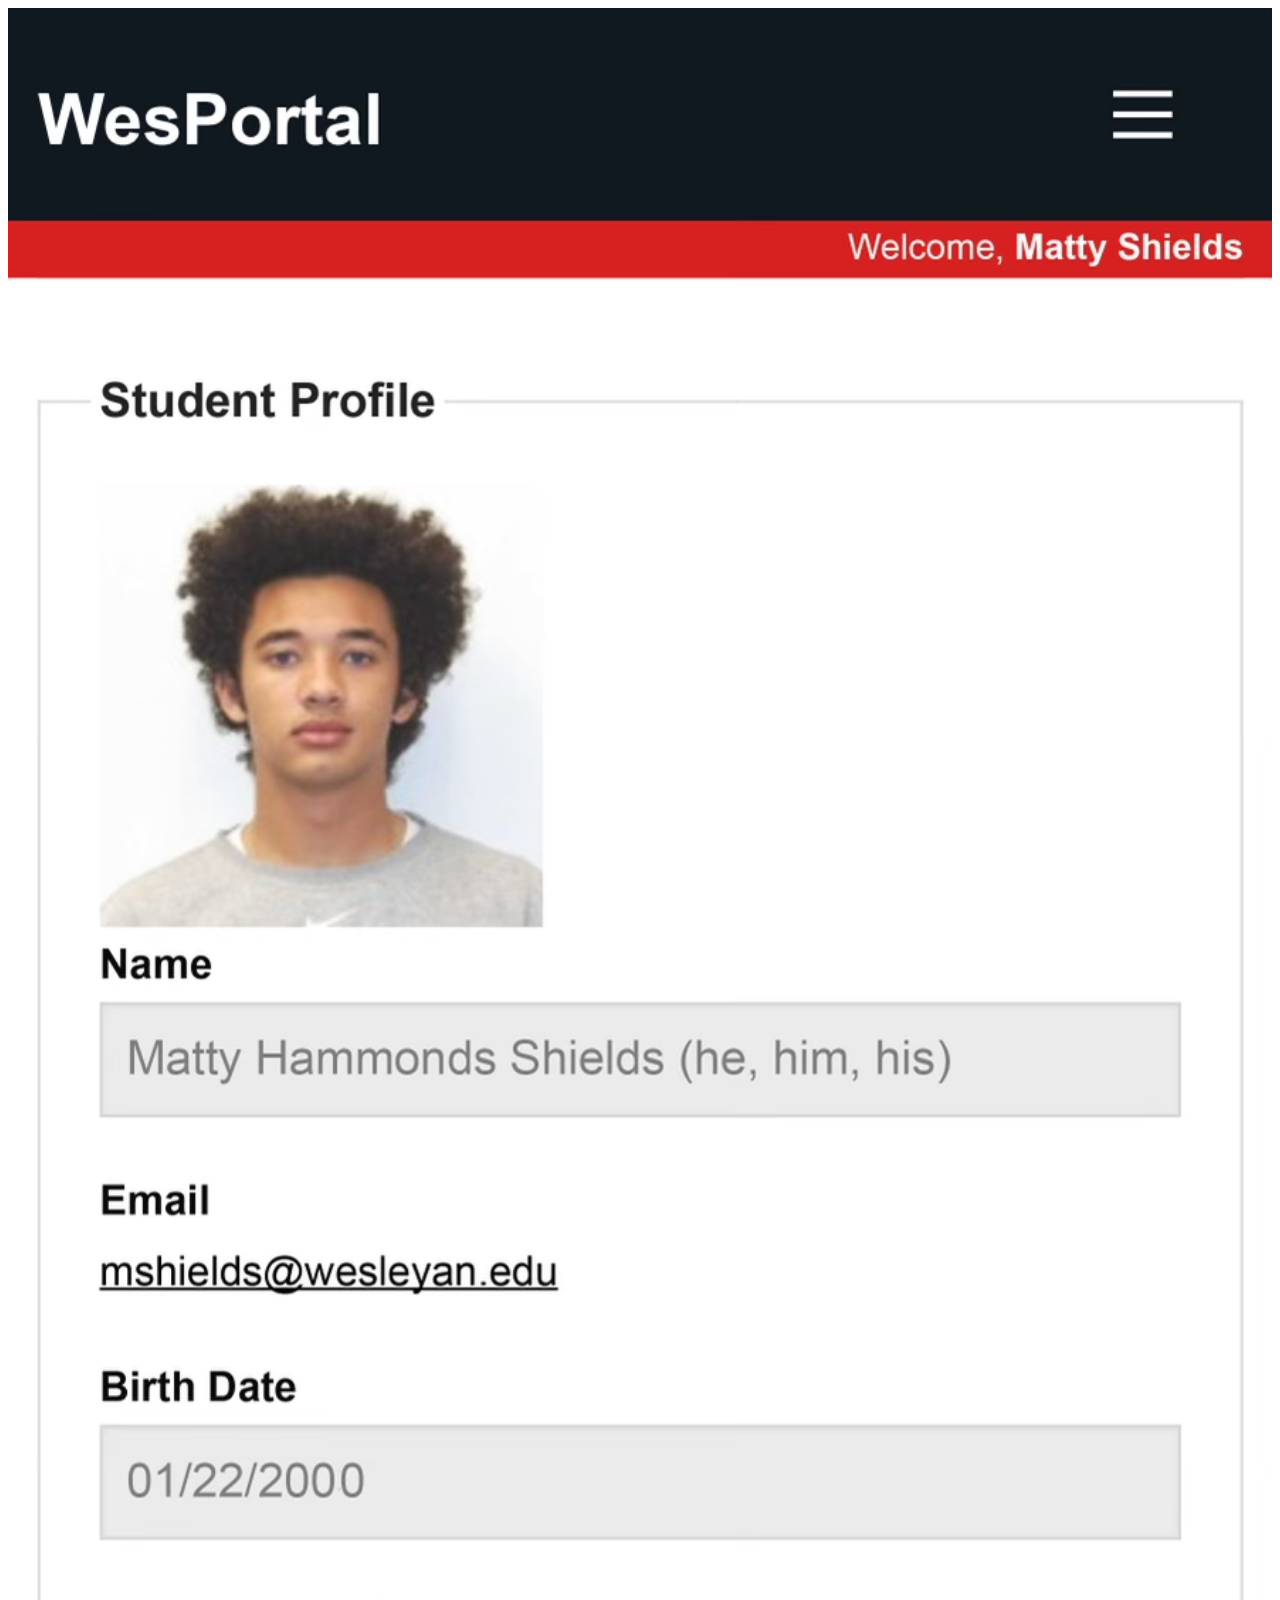
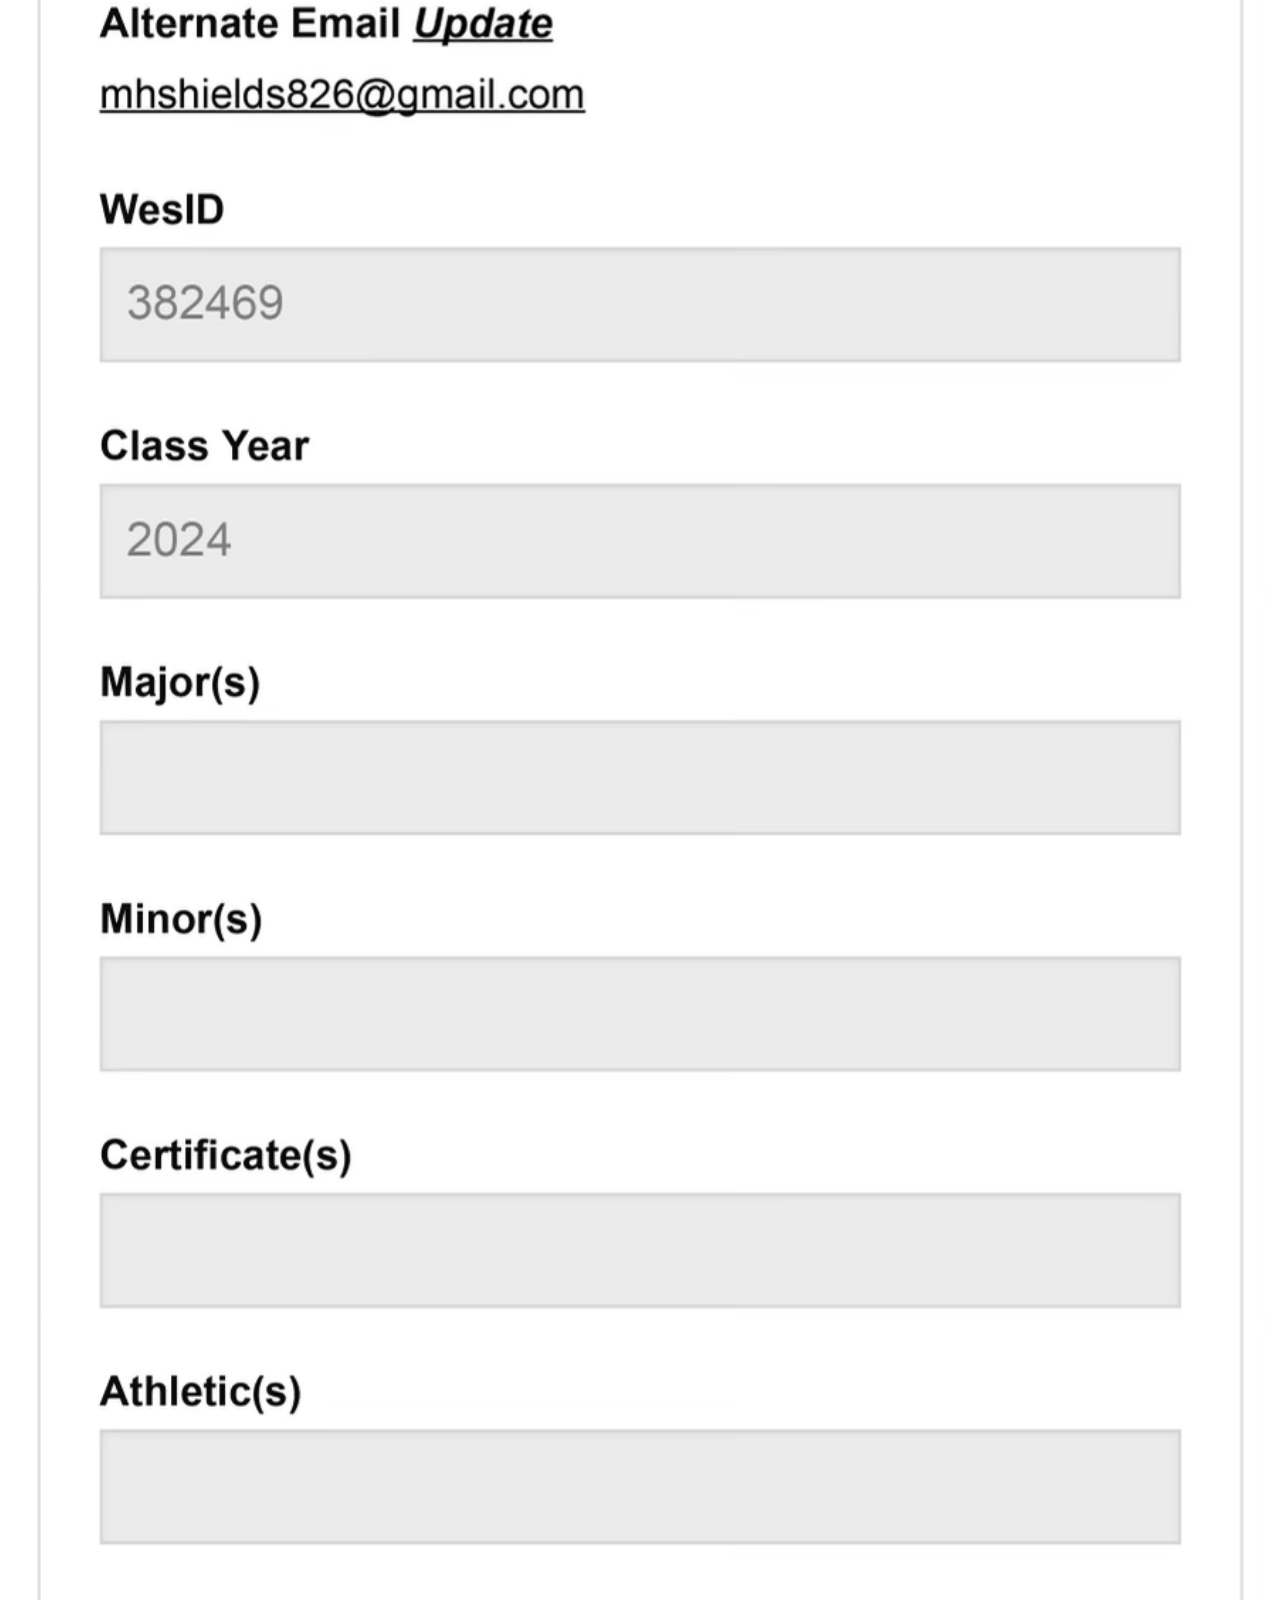
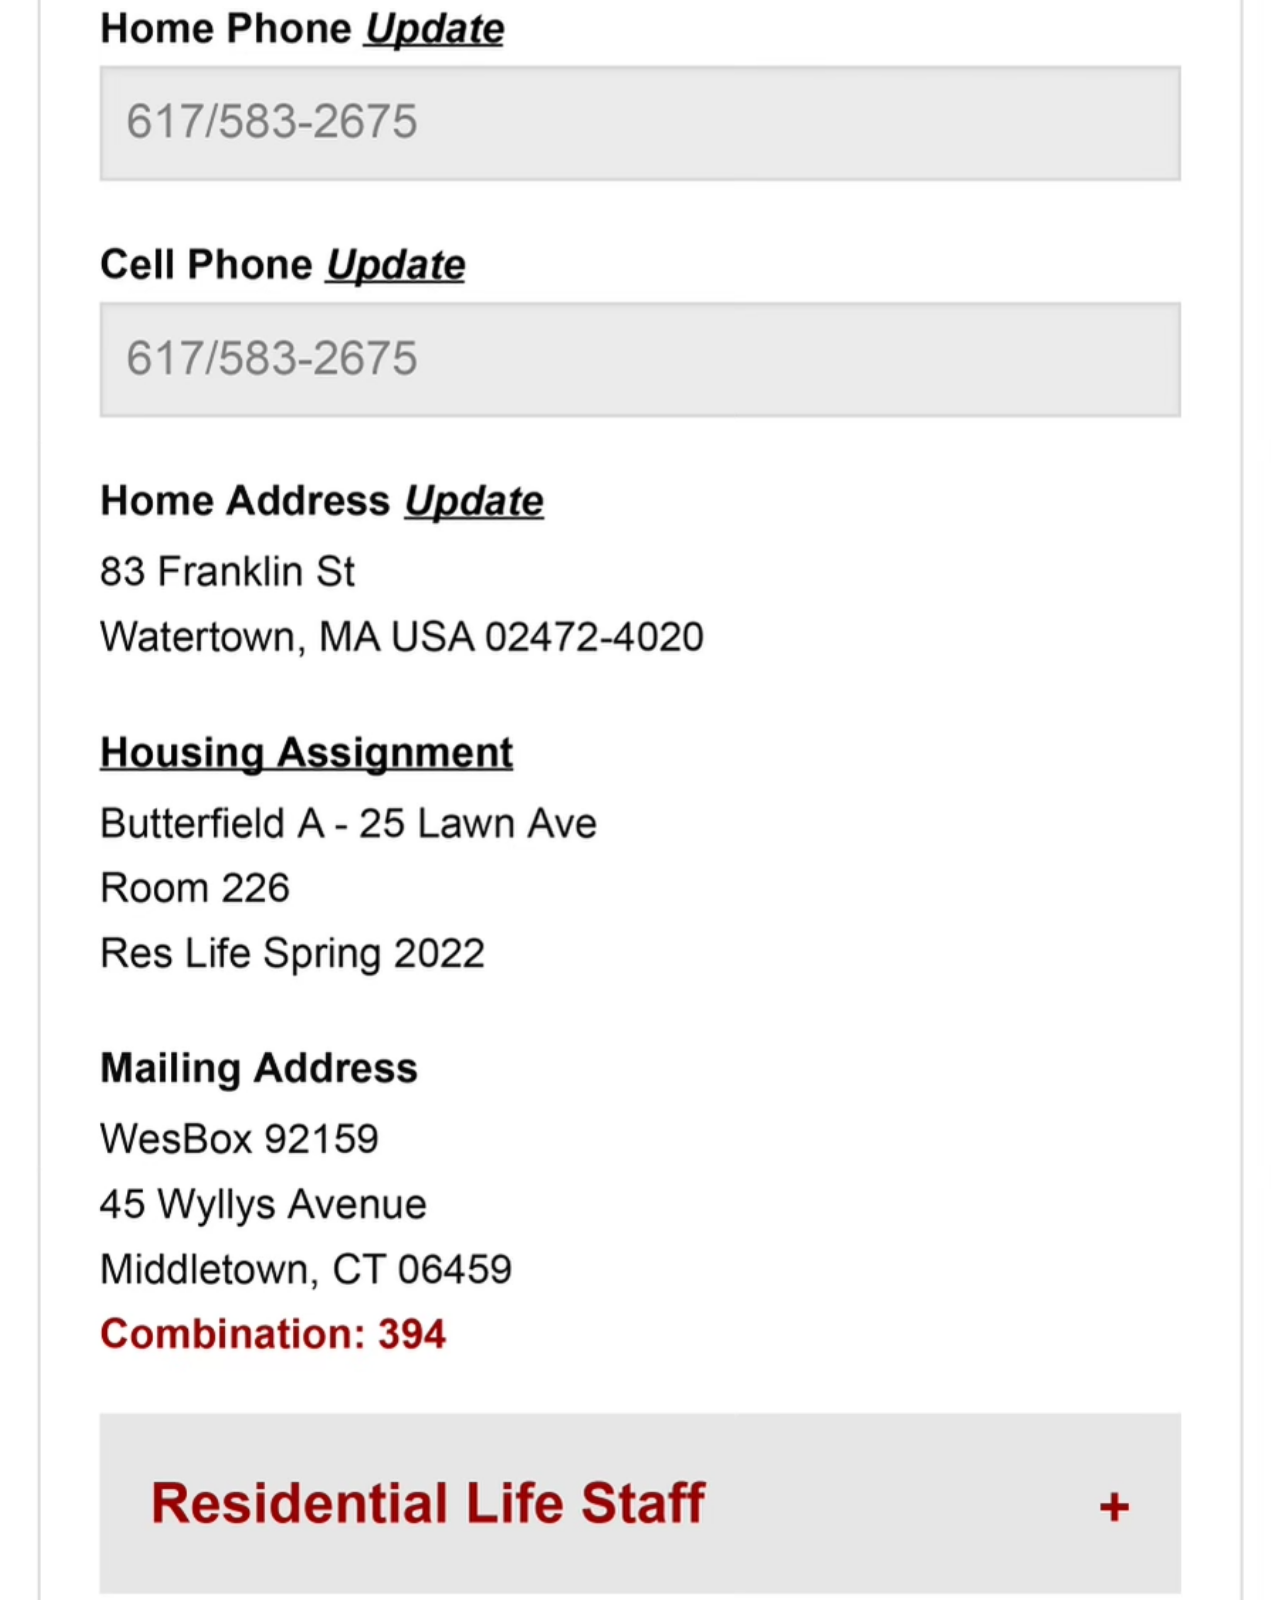
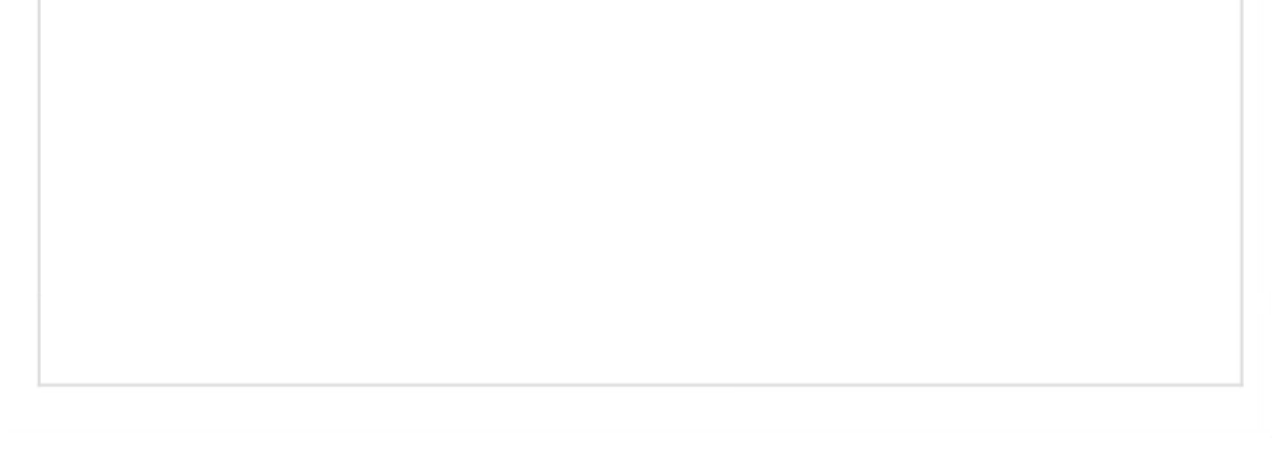
<file: index.html>
<!DOCTYPE html>
<html lang="en">
  <head>
    <meta charset="UTF-8">
    <meta name="viewport" content="width=device-width, initial-scale=1.0">
    <meta http-equiv="X-UA-Compatible" content="ie=edge">
    <title>Wesportal
    </title>
    <style>
      img {
        width: 100%;
        height: auto;
      }
    </style>
  </head>
  <body>
	  <img src="./Rose.png">
  </body>
</html>
</file>
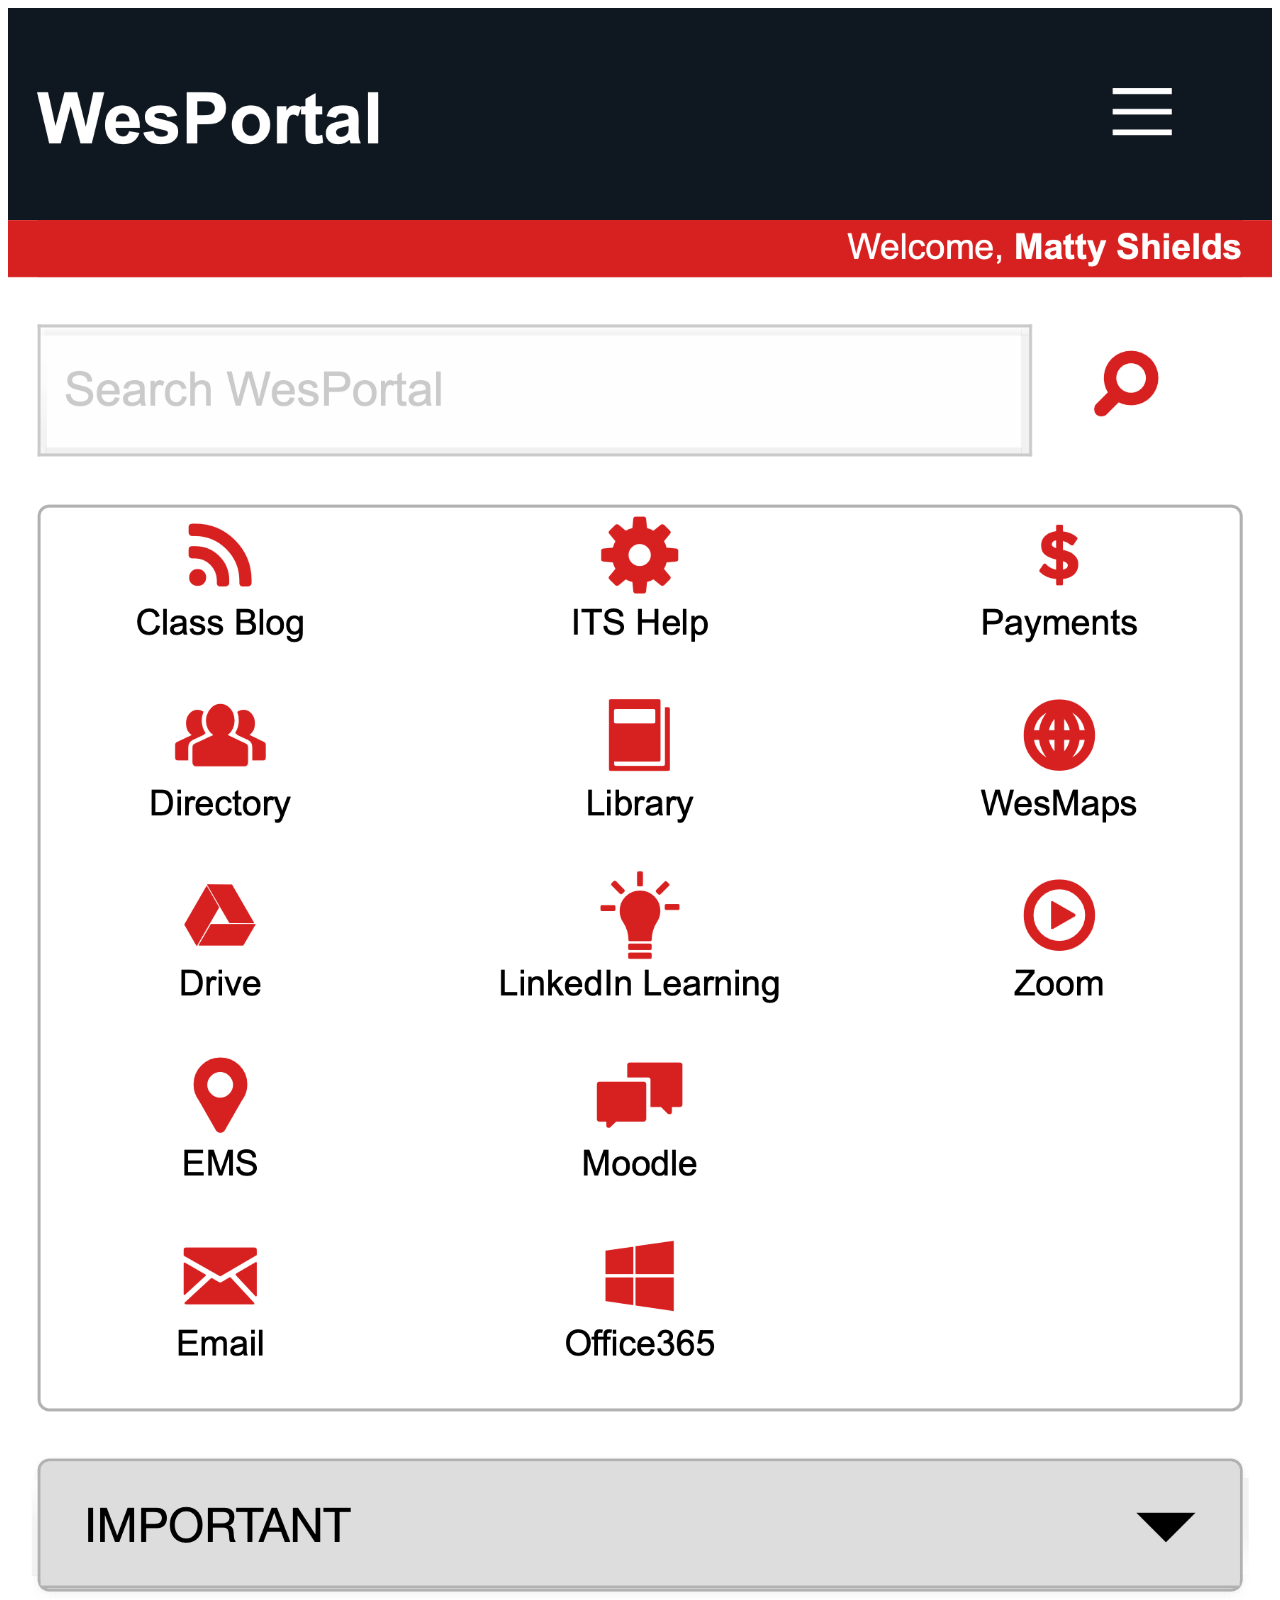
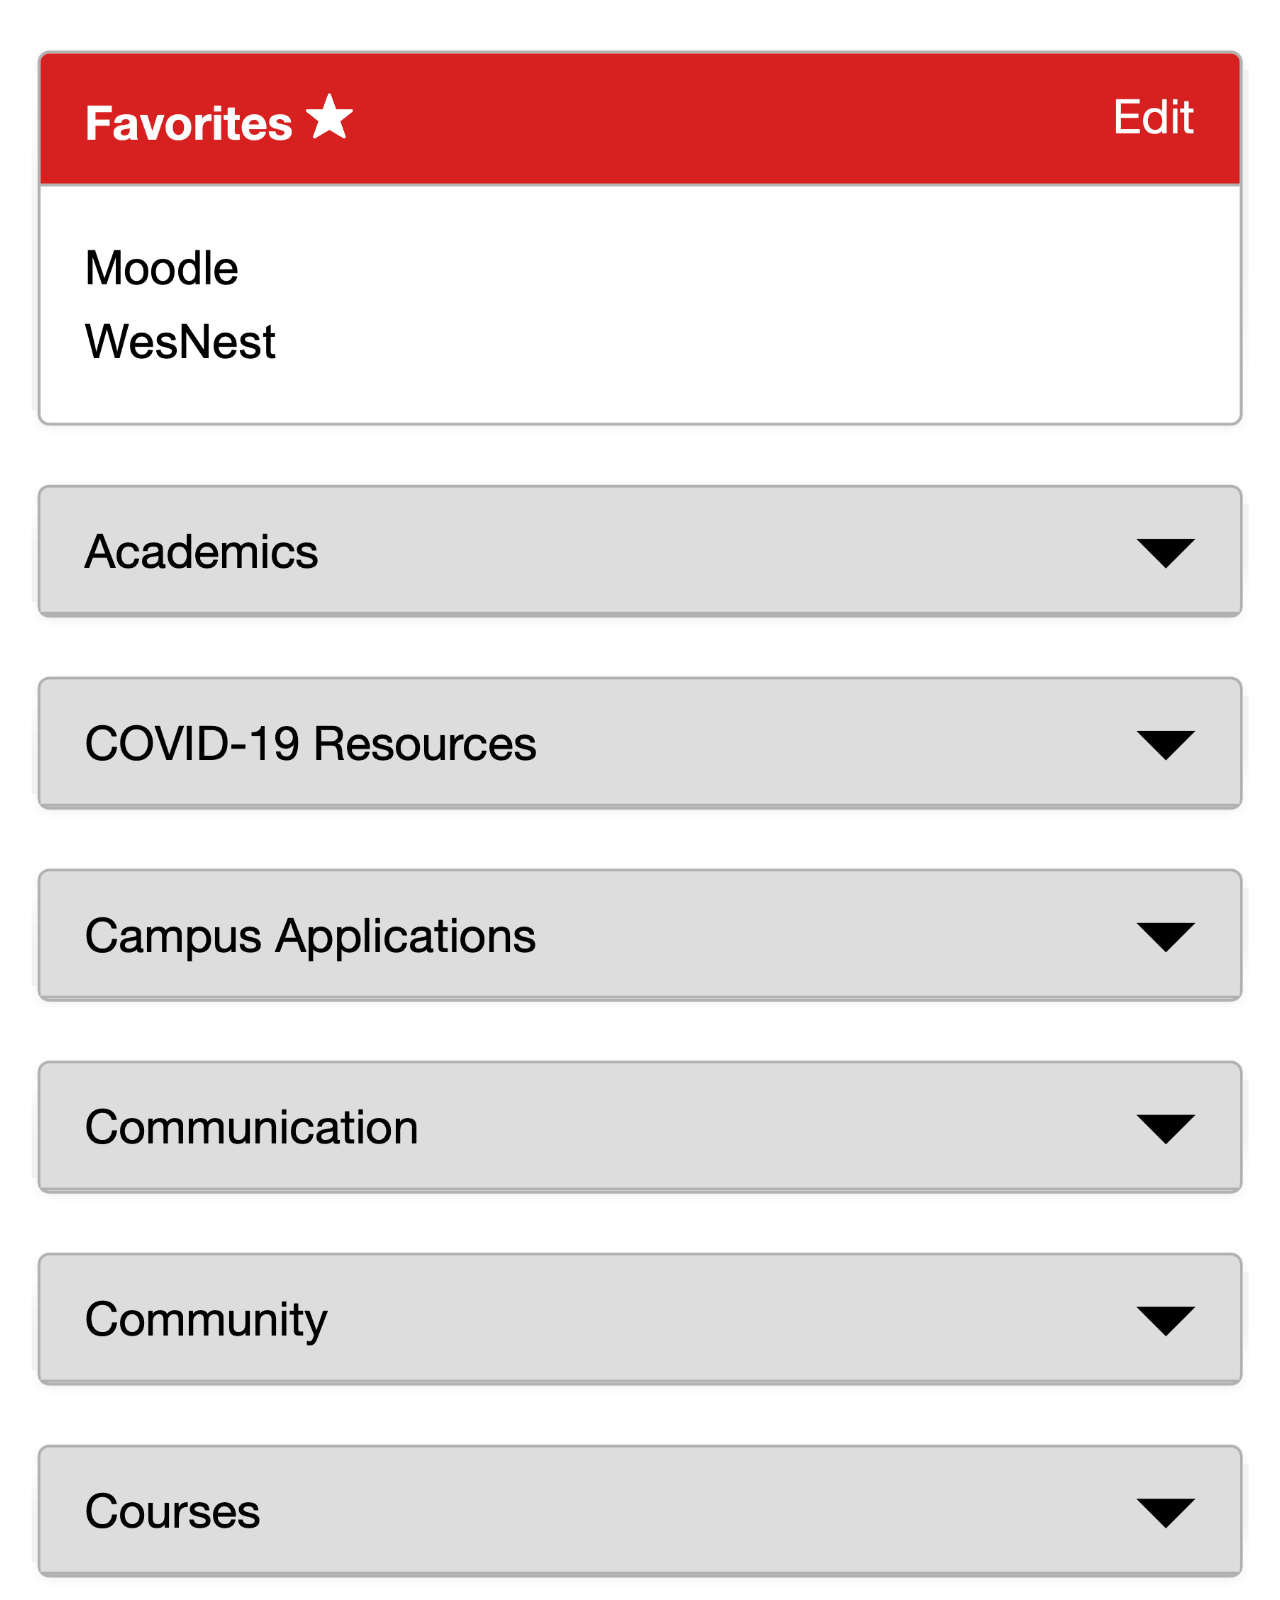
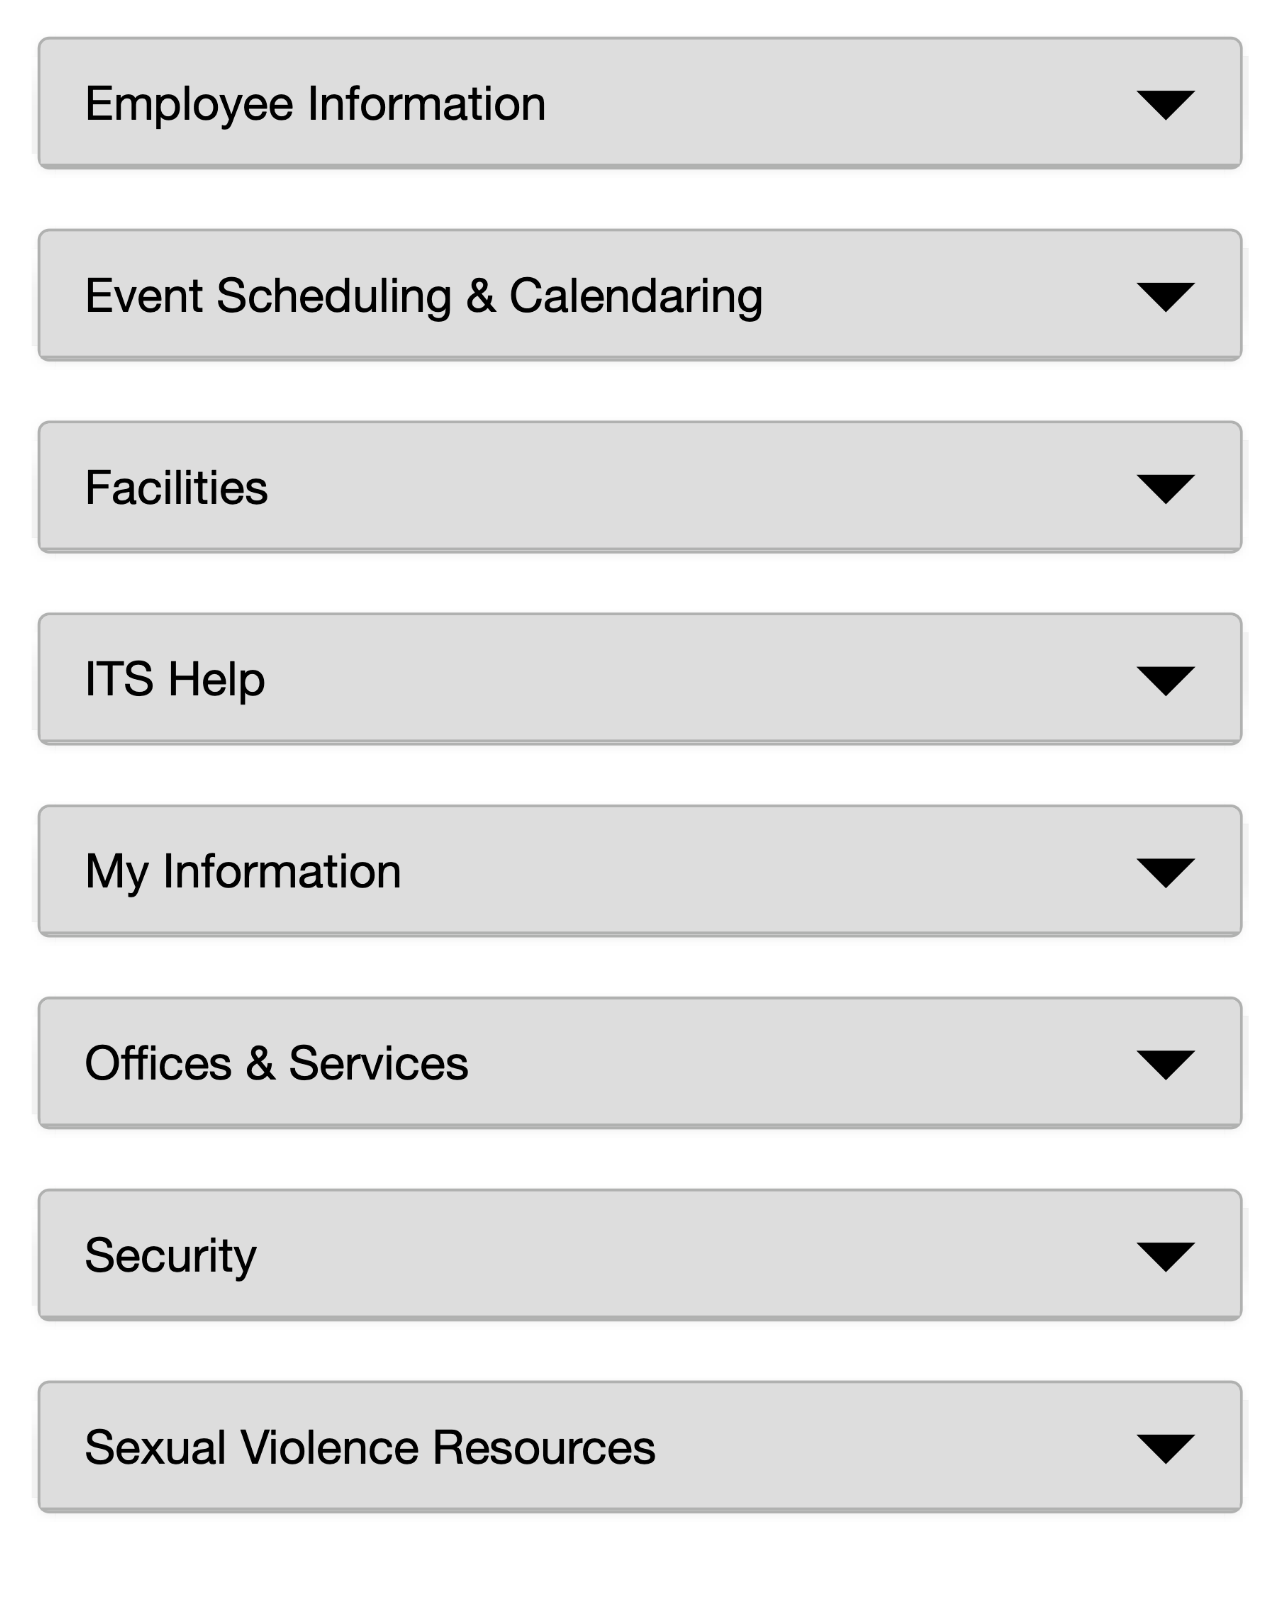
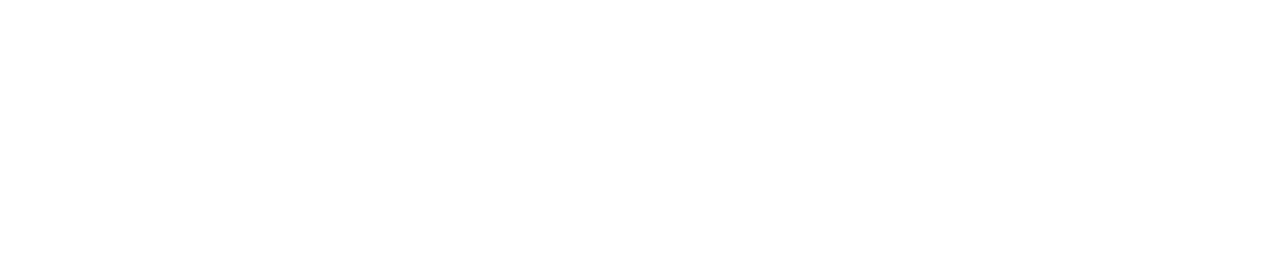
<file: home.html>
<!DOCTYPE html>
<html lang="en">
  <head>
    <meta charset="UTF-8">
    <meta name="viewport" content="width=device-width, initial-scale=1.0">
    <meta http-equiv="X-UA-Compatible" content="ie=edge">
    <title>Wesportal
    </title>
    <style>
      img {
        width: 100%;
        height: auto;
      }
    </style>
  </head>
  <body>
	  <img src="./home.png">
  </body>
</html>
</file>
